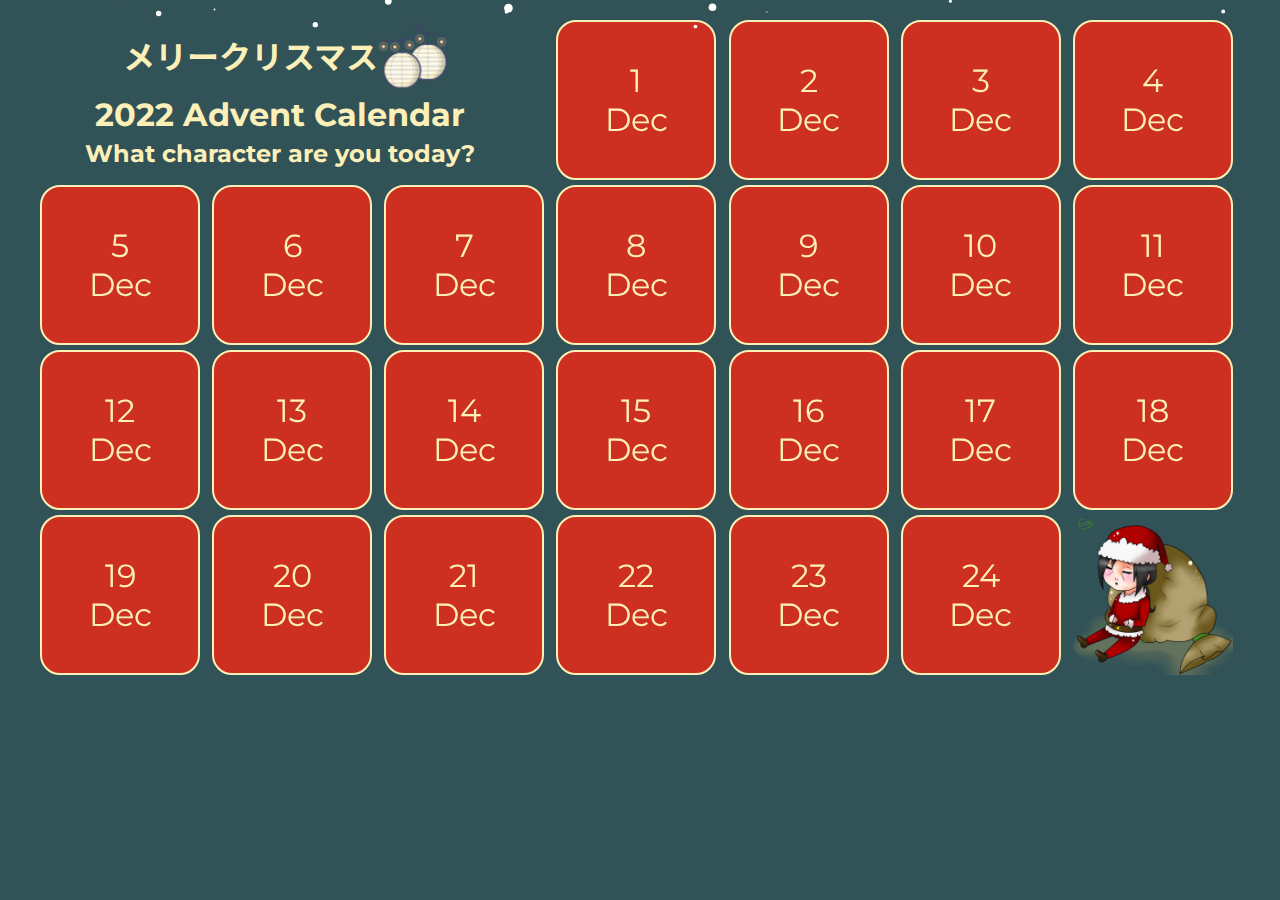
<file: index.html>
<!DOCTYPE html>
<html lang="en">
<head>
    <meta charset="UTF-8">
    <meta http-equiv="X-UA-Compatible" content="IE=edge">
    <meta name="viewport" content="width=device-width, initial-scale=1.0">
    <link rel="stylesheet" href="style.css">
    <script defer src="main.js"></script>
    <style>
        @import url('https://fonts.googleapis.com/css2?family=Montserrat:wght@200;400&family=Noto+Sans+JP&display=swap');
        </style>
    <title>Advent Calendar</title>
</head>
<body>
    <div class="hero">
        <div class="grid-container">
            <div class="item1">
                <div class="header">
                    <h1>メリークリスマス</h1>
                    <img class="header-bg" src="bg/bg-lamps.png" alt="lamp">
                </div>
                <h2>2022 Advent Calendar</h2>
                <h3>What character are you today?</h3>
            </div>
            <div class="item2 item">
                <label>
                    <input type="checkbox" name="" id="">
                    <div class="card">
                        <div class="front">
                            <p class="p1">1</p>
                            <p class="p2">Dec</p>
                        </div>
                        <div class="back">
                            <img src="icons/1.jpeg" alt="">
                        </div>
                    </div>
                </label>
            </div>
            <div class="item3 item">
                <label>
                    <input type="checkbox" name="" id="">
                    <div class="card">
                        <div class="front">
                            <p class="p1">2</p>
                            <p class="p2">Dec</p>
                        </div>
                        <div class="back">
                            <img src="icons/2.jpeg" alt="">
                        </div>
                    </div>
                </label>
            </div>
            <div class="item4 item">
                <label>
                    <input type="checkbox" name="" id="">
                    <div class="card">
                        <div class="front">
                            <p class="p1">3</p>
                            <p class="p2">Dec</p>
                        </div>
                        <div class="back">
                            <img src="icons/3.jpeg" alt="">
                        </div>
                    </div>
                </label>
            </div>
            <div class="item5 item">
                <label>
                    <input type="checkbox" name="" id="">
                    <div class="card">
                        <div class="front">
                            <p class="p1">4</p>
                            <p class="p2">Dec</p>
                        </div>
                        <div class="back">
                            <img src="icons/4.jpeg" alt="">
                        </div>
                    </div>
                </label>
            </div>
            <div class="item6 item">
                <label>
                    <input type="checkbox" name="" id="">
                    <div class="card">
                        <div class="front">
                            <p class="p1">5</p>
                            <p class="p2">Dec</p>
                        </div>
                        <div class="back">
                            <img src="icons/5.jpeg" alt="">
                        </div>
                    </div>
                </label>
            </div>
            <div class="item7 item">
                <label>
                    <input type="checkbox" name="" id="">
                    <div class="card">
                        <div class="front">
                            <p class="p1">6</p>
                            <p class="p2">Dec</p>
                        </div>
                        <div class="back">
                            <img src="icons/6.jpeg" alt="">
                        </div>
                    </div>
                </label>
            </div>
            <div class="item8 item">
                <label>
                    <input type="checkbox" name="" id="">
                    <div class="card">
                        <div class="front">
                            <p class="p1">7</p>
                            <p class="p2">Dec</p>
                        </div>
                        <div class="back">
                            <img src="icons/7.jpeg" alt="">
                        </div>
                    </div>
                </label>
            </div>
            <div class="item9 item">
                <label>
                    <input type="checkbox" name="" id="">
                    <div class="card">
                        <div class="front">
                            <p class="p1">8</p>
                            <p class="p2">Dec</p>
                        </div>
                        <div class="back">
                            <img src="icons/8.jpeg" alt="">
                        </div>
                    </div>
                </label>
            </div>
            <div class="item10 item">
                <label>
                    <input type="checkbox" name="" id="">
                    <div class="card">
                        <div class="front">
                            <p class="p1">9</p>
                            <p class="p2">Dec</p>
                        </div>
                        <div class="back">
                            <img src="icons/9.jpeg" alt="">
                        </div>
                    </div>
                </label>
            </div>
            <div class="item11 item">
                <label>
                    <input type="checkbox" name="" id="">
                    <div class="card">
                        <div class="front">
                            <p class="p1">10</p>
                            <p class="p2">Dec</p>
                        </div>
                        <div class="back">
                            <img src="icons/10.jpeg" alt="">
                        </div>
                    </div>
                </label>
            </div>
            <div class="item12 item">
                <label>
                    <input type="checkbox" name="" id="">
                    <div class="card">
                        <div class="front">
                            <p class="p1">11</p>
                            <p class="p2">Dec</p>
                        </div>
                        <div class="back">
                            <img src="icons/11.jpeg" alt="">
                        </div>
                    </div>
                </label>
            </div>
            <div class="item13 item">
                <label>
                    <input type="checkbox" name="" id="">
                    <div class="card">
                        <div class="front">
                            <p class="p1">12</p>
                            <p class="p2">Dec</p>
                        </div>
                        <div class="back">
                            <img src="icons/12.jpeg" alt="">
                        </div>
                    </div>
                </label>
            </div>
            <div class="item14 item">
                <label>
                    <input type="checkbox" name="" id="">
                    <div class="card">
                        <div class="front">
                            <p class="p1">13</p>
                            <p class="p2">Dec</p>
                        </div>
                        <div class="back">
                            <img src="icons/13.jpeg" alt="">
                        </div>
                    </div>
                </label>
            </div>
            <div class="item15 item">
                <label>
                    <input type="checkbox" name="" id="">
                    <div class="card">
                        <div class="front">
                            <p class="p1">14</p>
                            <p class="p2">Dec</p>
                        </div>
                        <div class="back">
                            <img src="icons/14.jpeg" alt="">
                        </div>
                    </div>
                </label>
            </div>
            <div class="item16 item">
                <label>
                    <input type="checkbox" name="" id="">
                    <div class="card">
                        <div class="front">
                            <p class="p1">15</p>
                            <p class="p2">Dec</p>
                        </div>
                        <div class="back">
                            <img src="icons/15.jpeg" alt="">
                        </div>
                    </div>
                </label>
            </div>
            <div class="item17 item">
                <label>
                    <input type="checkbox" name="" id="">
                    <div class="card">
                        <div class="front">
                            <p class="p1">16</p>
                            <p class="p2">Dec</p>
                        </div>
                        <div class="back">
                            <img src="icons/16.jpeg" alt="">
                        </div>
                    </div>
                </label>
            </div>
            <div class="item18 item">
                <label>
                    <input type="checkbox" name="" id="">
                    <div class="card">
                        <div class="front">
                            <p class="p1">17</p>
                            <p class="p2">Dec</p>
                        </div>
                        <div class="back">
                            <img src="icons/17.jpeg" alt="">
                        </div>
                    </div>
                </label>
            </div>
            <div class="item19 item">
                <label>
                    <input type="checkbox" name="" id="">
                    <div class="card">
                        <div class="front">
                            <p class="p1">18</p>
                            <p class="p2">Dec</p>
                        </div>
                        <div class="back">
                            <img src="icons/18.jpeg" alt="">
                        </div>
                    </div>
                </label>
            </div>
            <div class="item20 item">
                <label>
                    <input type="checkbox" name="" id="">
                    <div class="card">
                        <div class="front">
                            <p class="p1">19</p>
                            <p class="p2">Dec</p>
                        </div>
                        <div class="back">
                            <img src="icons/19.jpeg" alt="">
                        </div>
                    </div>
                </label>
            </div>
            <div class="item21 item">
                <label>
                    <input type="checkbox" name="" id="">
                    <div class="card">
                        <div class="front">
                            <p class="p1">20</p>
                            <p class="p2">Dec</p>
                        </div>
                        <div class="back">
                            <img src="icons/20.jpeg" alt="">
                        </div>
                    </div>
                </label>
            </div>
            <div class="item22 item">
                <label>
                    <input type="checkbox" name="" id="">
                    <div class="card">
                        <div class="front">
                            <p class="p1">21</p>
                            <p class="p2">Dec</p>
                        </div>
                        <div class="back">
                            <img src="icons/21.jpeg" alt="">
                        </div>
                    </div>
                </label>
            </div>
            <div class="item23 item">
                <label>
                    <input type="checkbox" name="" id="">
                    <div class="card">
                        <div class="front">
                            <p class="p1">22</p>
                            <p class="p2">Dec</p>
                        </div>
                        <div class="back">
                            <img src="icons/22.jpeg" alt="">
                        </div>
                    </div>
                </label>
            </div>
            <div class="item24 item">
                <label>
                    <input type="checkbox" name="" id="">
                    <div class="card">
                        <div class="front">
                            <p class="p1">23</p>
                            <p class="p2">Dec</p>
                        </div>
                        <div class="back">
                            <img src="icons/23.jpeg" alt="">
                        </div>
                    </div>
                </label>
            </div>
            <div class="item25 item">
                <label>
                    <input type="checkbox" name="" id="">
                    <div class="card">
                        <div class="front">
                            <p class="p1">24</p>
                            <p class="p2">Dec</p>
                        </div>
                        <div class="back back-i25">
                            <img src="icons/25.png" alt="">
                        </div>
                    </div>
                </label>
            </div>
            <div class="item26 item">
                <img src="bg/bg-tachi.png" alt="">
            </div>
        </div>
    </div> 
</body>
</html>
</file>
<file: style.css>
body {
    background-color: #315257;
    max-width: 1440px;
    max-height: 100vh;
    margin: 0;
}

.item1 {
    grid-column: 1/4;
    background-color: #315257;
    width: 480px;
    height: 160px;
    display: flex;
    flex-direction: column;
    align-items: center;
}

.header {
    display: flex;
    padding: 10px;
    max-width: 1200px;
    margin: 0 auto;
    height: 50px;
    align-items: center;
}

.header-bg {
    height: 70px;
    width: 70px;
}

h1, h2, h3 {
    color: #fcf0b8;
}

h1 {
    font-family: 'Noto Sans JP', sans-serif;
    padding-left: 10px;
}

h2, h3 {
    font-family: 'Montserrat', sans-serif;
}

h2 {
    font-size: 2em;
    margin: 5px 0;
}

h3 {
    font-size: 1.5em;
    margin-top: 0;
    margin-bottom: 5px;
}

.back-i25 {
    background-color: white;
}

.grid-container {
    display: grid;
    gap: 5px;
    background-color: #315257;
    padding: 20px 10px 20px 10px;
    max-width: 1200px;
    margin: 0 auto;
    grid-template-columns: repeat(auto-fit, minmax(160px,1fr));
    grid-auto-rows: 160px;
}

.item {
    width: 160px;
    height: 160px; 
}

label {
    perspective: 1000px;
    width: 160px;
    height: 160px;
    display: block;
}

.card {
    height: 100%;
    transition: 1s;
    transform-style: preserve-3d;
}

:checked+.card {
    transform: rotateY(180deg);
}

input {
    display: none;
}

.front {
    backface-visibility: hidden;
    height: 100%;
    width: 100%;
    border: 2px solid #fcf0b8;
    border-radius: 20px;
    background-color: #cd2f20;
    box-sizing: border-box;
    position: absolute;
    top: 0;
    display: flex;
    flex-direction: column;
    justify-content: center;
    align-items: center;
}

.p1, .p2 {
    font-family: 'Montserrat', sans-serif;
    font-size: 2em;
    color: #fcf0b8;
}

.p1 {
    margin-bottom: 0;
}

.p2 {
    margin-top: 0;
}

.back {
    transform: rotateY(180deg);
    backface-visibility: hidden;
    height: 100%;
    width: 100%;
    border: 2px solid #fcf0b8;
    border-radius: 20px;
    box-sizing: border-box;
    position: absolute;
    top: 0;
}

img {
    height: 100%;
    width: 100%;
    display: block;
    border-radius: 20px;
}

canvas {
    position: absolute;
    top: 0;
    left: 0;
    pointer-events: none;
    display: block;
}

@media screen and (max-width: 360px) {
    .item1 {
        width: 360px;
    }

    h1, h2, h3 {
        font-size: 1em;
    }

    .grid-container {
        grid-template-columns: repeat(auto-fit, minmax(120px,1fr));
        gap: 0px;
    }

    .item {
        width: 100px;
        height: 100px;
    }

    label {
        width: 100px;
        height: 100px;
    }
}
</file>
